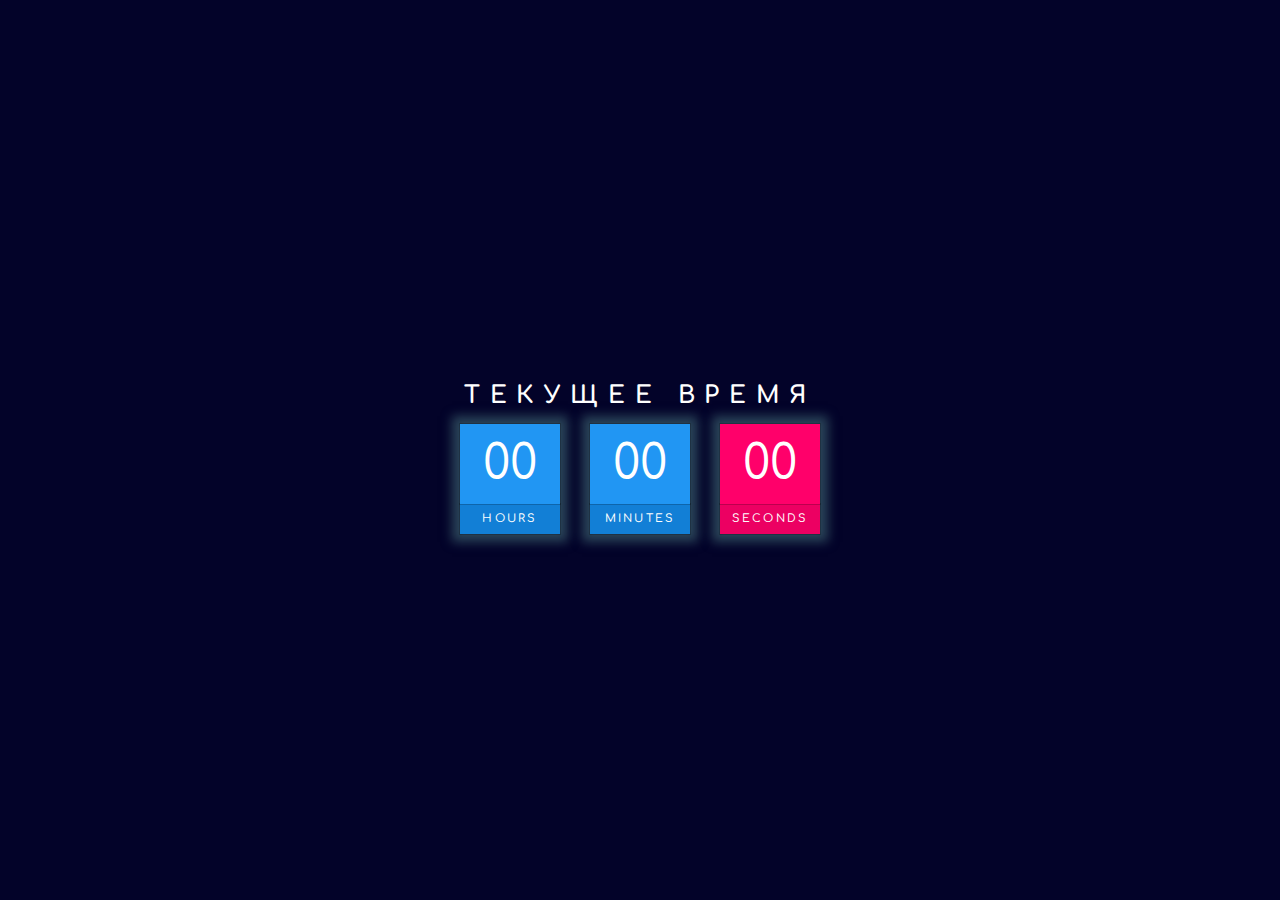
<file: index.html>
<!DOCTYPE html>
<html lang="en">

<head>
    <link rel="stylesheet" href="style.css">
    <meta charset="UTF-8">
    <meta name="viewport" content="width=device-width, initial-scale=1.0">
    <meta http-equiv="X-UA-Compatible" content="ie=edge">
    <title>Simple Clock</title>
</head>

<body>
    <div id="clock">
        <h2>Текущее время</h2>
        <div id="time">
            <div><span id="hour">00</span><span>hours</span></div>
            <div><span id="minutes">00</span><span>minutes</span></div>
            <div><span id="seconds">00</span><span>seconds</span></div>
        </div>
    </div>
    <script type="text/javascript">
        function clock() {
            var hours = document.getElementById('hour');
            var minutes = document.getElementById('minutes');
            var seconds = document.getElementById('seconds');

            var h = new Date().getHours();
            var m = new Date().getMinutes();
            var s = new Date().getSeconds();

            hours.innerHTML = h;
            minutes.innerHTML = m;
            seconds.innerHTML = s;
        }

        var interval = setInterval(clock, 1000);
    </script>
</body>

</html>
</file>
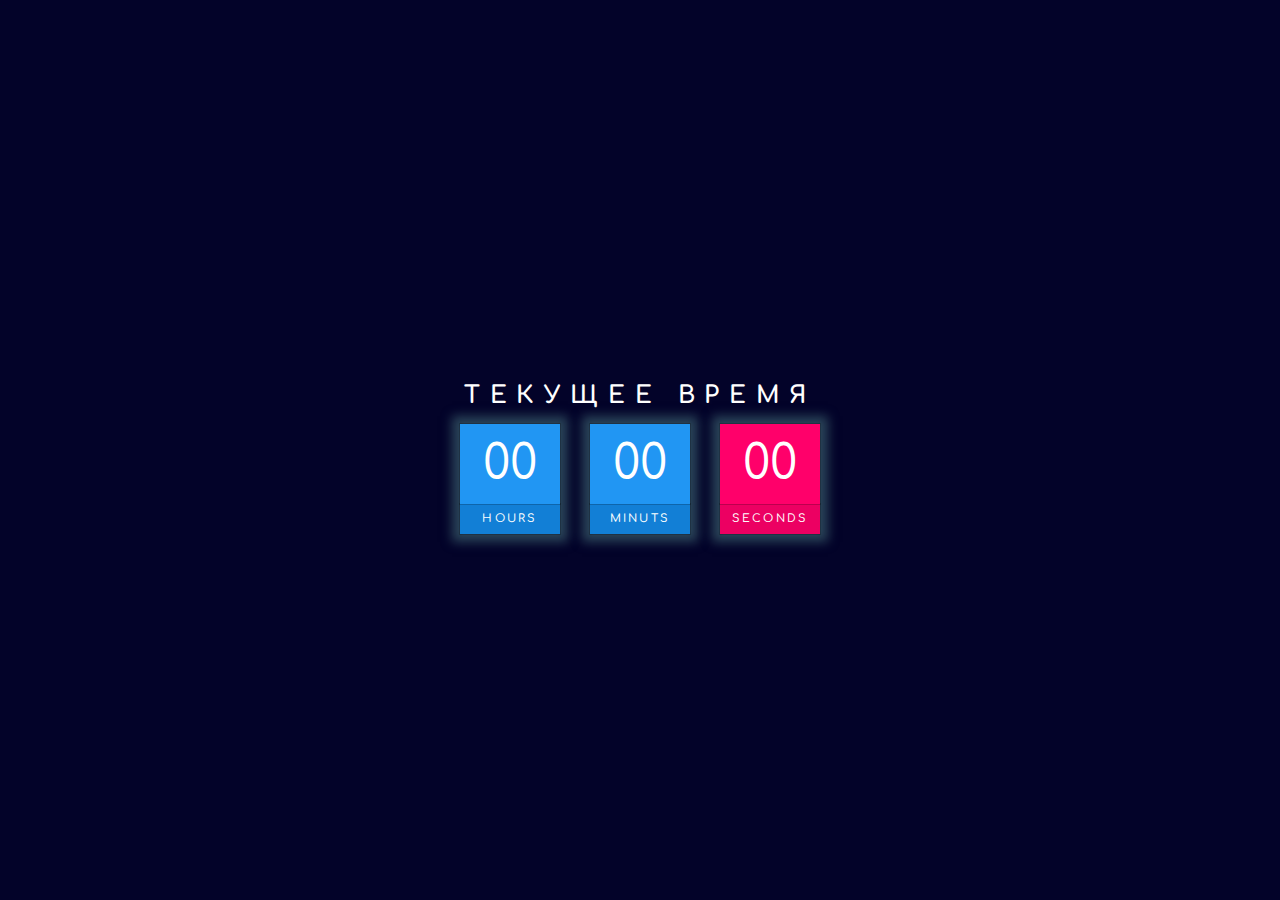
<file: SimpleClock.html>
<!DOCTYPE html>
<html lang="en">

<head>
    <link rel="stylesheet" href="style.css">
    <meta charset="UTF-8">
    <meta name="viewport" content="width=device-width, initial-scale=1.0">
    <meta http-equiv="X-UA-Compatible" content="ie=edge">
    <title>Simple Clock</title>
</head>

<body>
    <div id="clock">
        <h2>Текущее время</h2>
        <div id="time">
            <div><span id="hour">00</span><span>hours</span></div>
            <div><span id="minutes">00</span><span>minuts</span></div>
            <div><span id="seconds">00</span><span>seconds</span></div>
        </div>
    </div>
    <script type="text/javascript">
        function clock() {
            var hours = document.getElementById('hour');
            var minutes = document.getElementById('minutes');
            var seconds = document.getElementById('seconds');

            var h = new Date().getHours();
            var m = new Date().getMinutes();
            var s = new Date().getSeconds();

            hours.innerHTML = h;
            minutes.innerHTML = m;
            seconds.innerHTML = s;
        }

        var interval = setInterval(clock, 1000);
    </script>
</body>

</html>
</file>
<file: style.css>
@import url('https://fonts.googleapis.com/css?family=Comfortaa:400,700&display=swap&subset=cyrillic,cyrillic-ext');

* {
    margin: 0;
    padding: 0;
    box-sizing: border-box;
    font-family: 'Comfortaa', cursive;
}

body {
    display: flex;
    justify-content: center;
    align-items: center;
    min-height: 100vh;
    background: rgb(3, 3, 41);
}


#clock h2 {
    position: relative;
    display: block;
    color: #fff;
    text-align: center;
    margin: 15px 0;
    font-weight: 700;
    text-transform: uppercase;
    letter-spacing: 0.4em;
    font-size: 1.5em;
    
}

#clock #time {
    display: flex;    
}

#clock #time div {
    position: relative;
    margin: 0 15px;
    box-shadow: 0 0 10px 8px  #2a4458;
    -webkit-box-reflect: below px linear-gradient(transparent, #0004);
}

#clock #time div span {
    position: relative;
    display: block;
    width: 100px;
    height: 80px;
    background: #2196f3;
    color: #fff;
    font-weight: 400;
    display: flex;
    justify-content: center;
    align-items: center;
    font-size: 3em;
    z-index: 10;
    box-shadow: 0 0 0 1px rgba(0, 0, 0, .2);

}

#clock #time div span:nth-child(2) {
    height: 30px;
    font-size: 0.7em;
    letter-spacing: 0.2em;
    font-weight: 500;
    z-index: 9;
    background: #127fd6;
    text-transform: uppercase;
}

#clock #time div:last-child span {
    background: #ff006a;
}

#clock #time div:last-child span:nth-child(2) {
    background: #ec0062;
}
</file>
